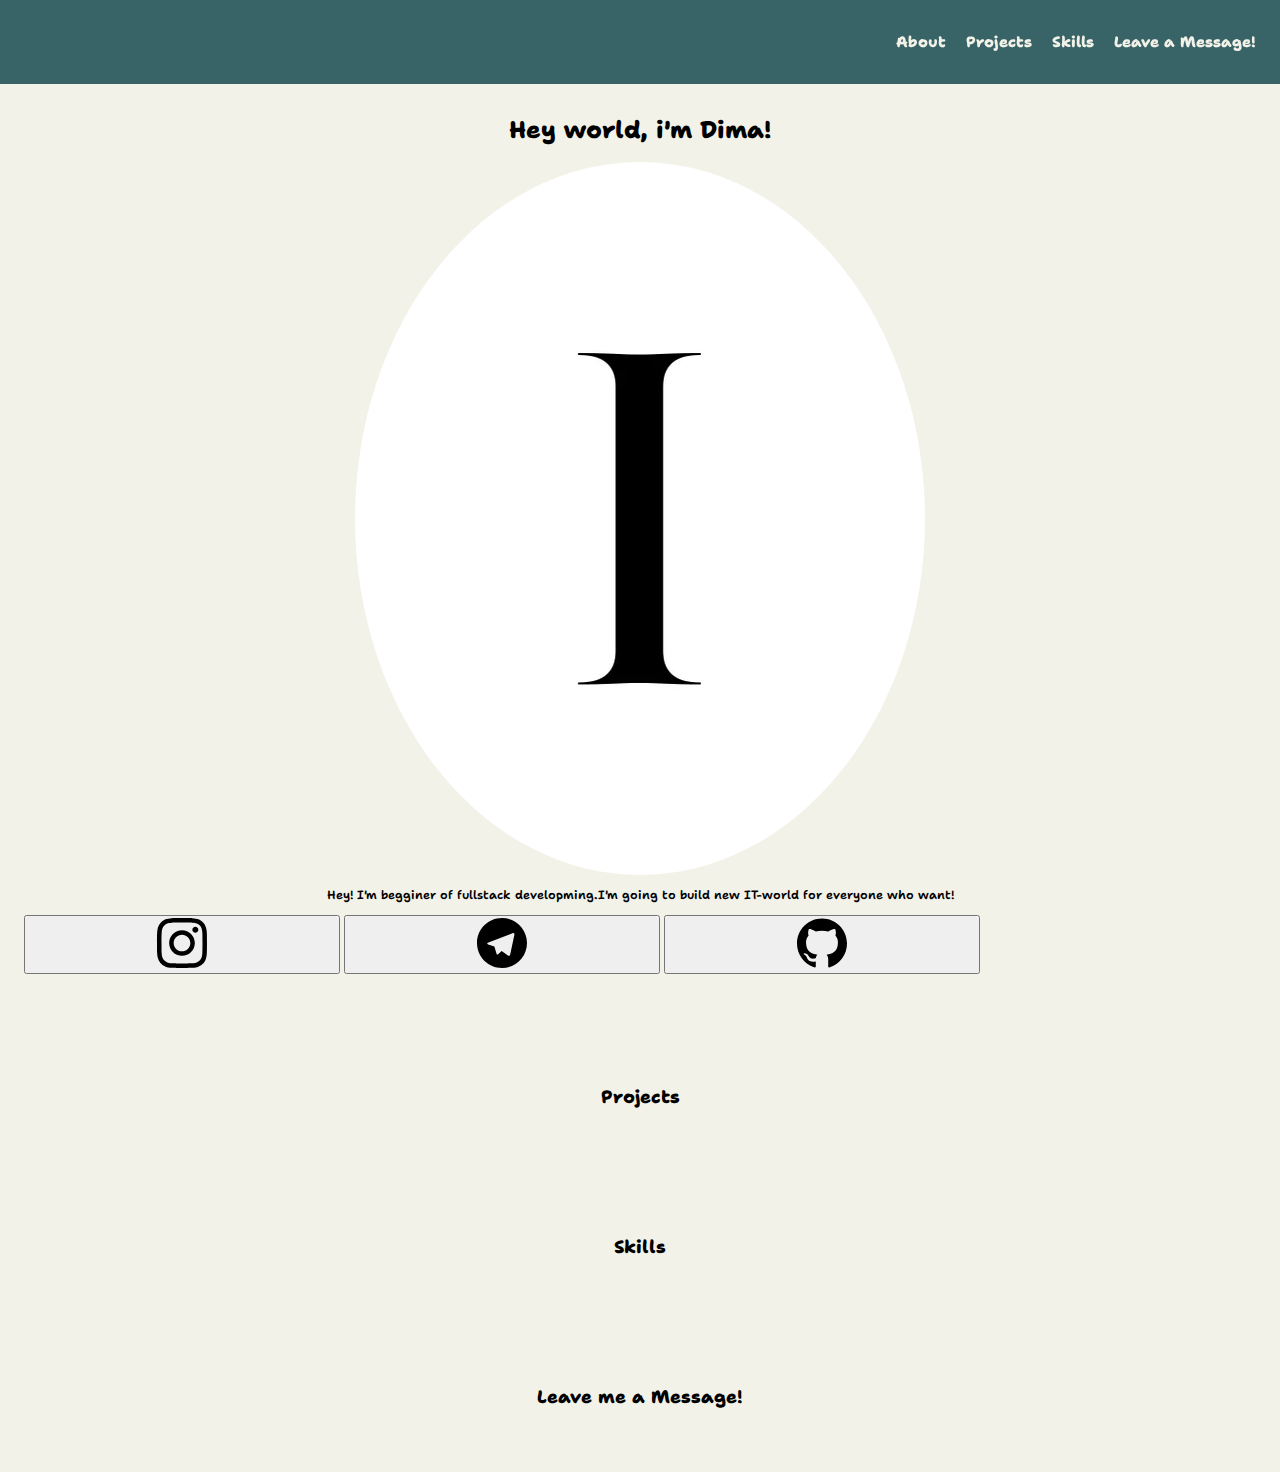
<file: Portfolio/index.html>
<!DOCTYPE html>
<html lang="en">
  <head>
    <meta charset="UTF-8" />
    <meta name="viewport" content="width=device-width, initial-scale=1.0" />
    <title>PryProfile</title>
    <meta name="author" content="Prymak Dmytro" />
    <link rel="stylesheet" href="./css/main.min.css" />
  </head>
  <body>
    <header class="header">
      <div class="container">
        <div class="header__container">
          <nav class="header__nav">
            <!-- <div class="header__right"><a href="#">Prymak Dm</a></div> -->

            <div class="header__left">
              <a class="link" href="#About">About</a>
              <a class="link" href="#Projects">Projects</a>
              <a class="link" href="#Skills">Skills</a>
              <a class="link" href="#Message">Leave a Message!</a>
            </div>
          </nav>
        </div>
      </div>
    </header>
    <main>
      <section class="about-section section" id="About">
        <div class="container">
          <h1 class="about-section__title section__title--centered">
            Hey world, i'm Dima!
          </h1>
          <img
            class="about-section__img"
            src="./img/main-photo.webp"
            alt="Cite's owner photo "
          />
          <p class="about-section__text">
            Hey! I'm begginer of fullstack developming.I'm going to build new
            IT-world for everyone who want!
          </p>
          <button class="about-section__button button" type="button">
            <svg weight="50" height="50">
              <use href="./img/icons.svg#icon-instagram"></use>
            </svg>
          </button>
          <button class="about-section__button button" type="button">
            <svg weight="50" height="50">
              <use href="./img/icons.svg#icon-telegram"></use>
            </svg>
          </button>
          <button class="about-section__button button" type="button">
            <svg weight="50" height="50">
              <use href="./img/icons.svg#icon-github"></use>
            </svg>
          </button>
        </div>
      </section>
      <section
        class="projects-section section section__title--centered"
        id="Projects"
      >
        <div class="container">
          <div class="projects-section__container"><h2>Projects</h2></div>
        </div>
      </section>
      <section class="section" id="Skills">
        <div class="section__title--centered container"><h2>Skills</h2></div>
      </section>
      <section class="section" id="Message">
        <div class="section__title--centered container">
          <h2>Leave me a Message!</h2>
        </div>
      </section>
    </main>
    <footer class="footer"></footer>
  </body>
</html>
</file>
<file: Portfolio/css/main.min.css>
@font-face{font-display:swap;font-family:"Shantell Sans";font-style:normal;font-weight:300;src:url("../fonts/shantell-sans-v13-latin-300.woff2") format("woff2")}@font-face{font-display:swap;font-family:"Shantell Sans";font-style:normal;font-weight:400;src:url("../fonts/shantell-sans-v13-latin-regular.woff2") format("woff2")}@font-face{font-display:swap;font-family:"Shantell Sans";font-style:normal;font-weight:600;src:url("../fonts/shantell-sans-v13-latin-600.woff2") format("woff2")}@font-face{font-display:swap;font-family:"Shantell Sans";font-style:normal;font-weight:800;src:url("../fonts/shantell-sans-v13-latin-800.woff2") format("woff2")}:root{--color-background: #f2f2e9;--color-brand-light: #75bfb8;--color-brand-dark: #255459;--color-brown: #593a2e;--color-brown-light: #a66f5b}*,*::before{box-sizing:border-box}body{margin:0;font-family:"Shantell Sans",serif;font-size:12px;font-weight:400;background-color:var(--color-background);padding-top:50px}address{font-style:normal}ul{margin:0;padding:0;list-style-type:none}a{list-style-type:none;text-decoration:none}img{display:block;max-width:100%;height:auto;object-fit:cover}.link{color:var(--color-background);transition:color .3s}.link:hover{color:var(--color-brown-light)}.header{position:fixed;top:0;left:0;width:100%;background-color:var(--color-brand-dark);background:rgba(37,84,89,.9);backdrop-filter:blur(3px)}.header__nav{display:flex;justify-content:right;padding:32px 0}.header__left{font-size:15px;font-weight:900;display:flex;gap:20px}.about-section__img{display:flex;justify-content:center;align-items:center;margin:0 auto;border-radius:50%;background-image:url(/img/main-photo.webp);transition:transform .3s}.about-section__img:hover{transform:scale(1.2)}.about-section__text{display:flex;font-weight:600;justify-content:center;align-items:center}.container{width:100%;max-width:1288px;margin:0 auto;padding:0 24px}.section{padding:48px 0}.section__title{font-size:14px;font-weight:800;line-height:1.5}.section__title--centered{text-align:center}/*# sourceMappingURL=main.min.css.map */
</file>
